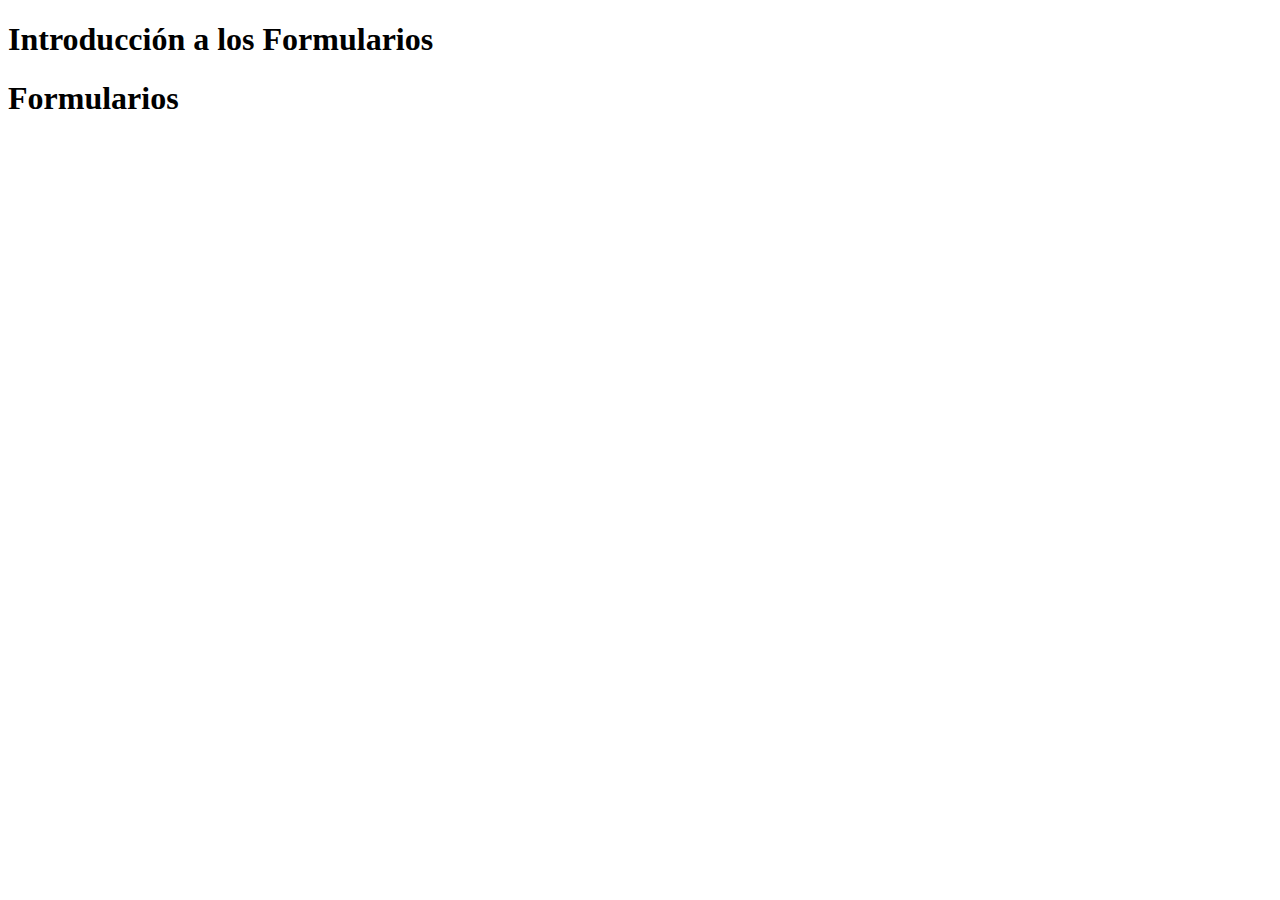
<file: index.html>
<!DOCTYPE html>
<html lang="en">
  <head>
    <meta charset="UTF-8" />
    <meta name="viewport" content="width=device-width, initial-scale=1.0" />
    <title>Introducción a los Formularios</title>
  </head>
  <body>
    <header>
      <h1>Introducción a los Formularios</h1>
    </header>
    <main>
      <h1>Formularios</h1>
    </main>
  </body>
</html>
</file>
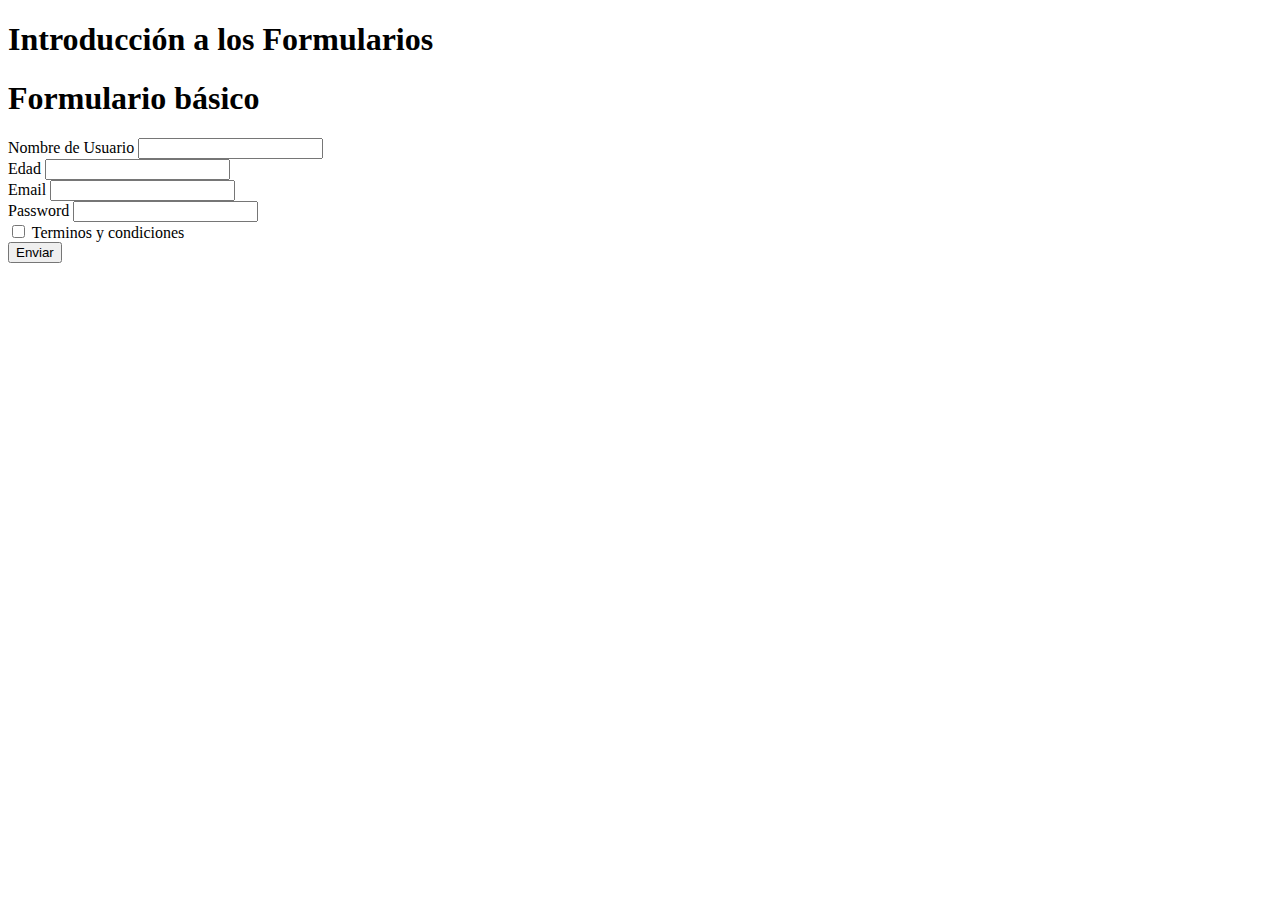
<file: ejemplos/formBasic.html>
<!DOCTYPE html>
<html lang="en">
  <head>
    <meta charset="UTF-8" />
    <meta name="viewport" content="width=device-width, initial-scale=1.0" />
    <title>Introducción a los Formularios</title>
  </head>
  <body>
    <header>
      <h1>Introducción a los Formularios</h1>
    </header>
    <main>
      <h1>Formulario básico</h1>
      <!-- form INIT-->
      <form action="" method="" enctype="">
        <!-- type text -->
        <div>
          <label>Nombre de Usuario</label>
          <input type="text" />
        </div>
        <!-- type number  -->
        <div>
          <label>Edad</label>
          <input type="number" />
        </div>
        <!-- type email  -->
        <div>
          <label>Email</label>
          <input type="email" />
        </div>
        <!-- type password  -->
        <div>
          <label>Password</label>
          <input type="password" />
        </div>
        <!-- type checkbox -->
        <div>
          <input type="checkbox" />
          <label>Terminos y condiciones</label>
        </div>

        <button type="submit">Enviar</button>
      </form>
    </main>
  </body>
</html>
</file>
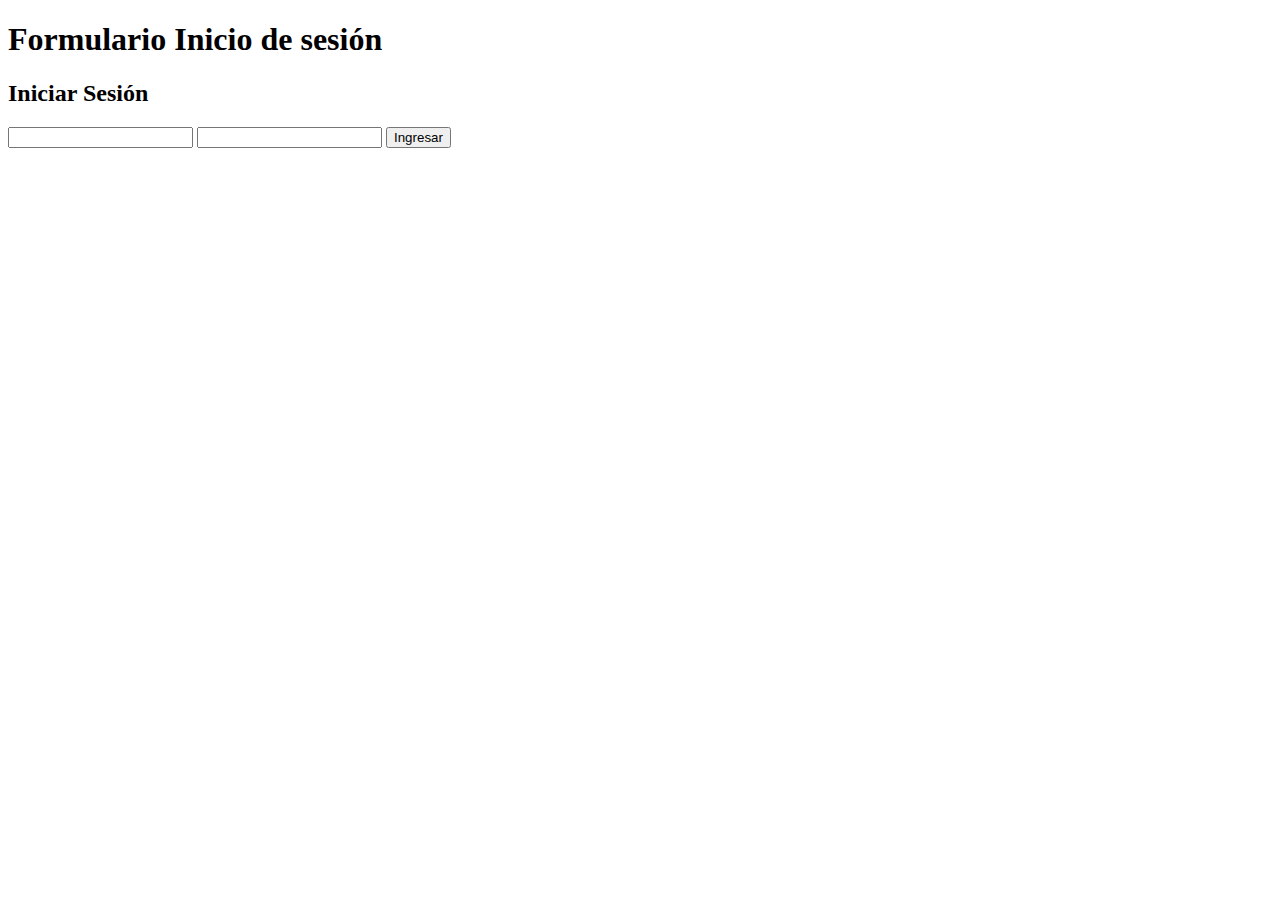
<file: ejemplos/formExample.html>
<!DOCTYPE html>
<html lang="en">
  <head>
    <meta charset="UTF-8" />
    <meta name="viewport" content="width=device-width, initial-scale=1.0" />
    <title>Formulario Inicio de sesión</title>
  </head>
  <body>
    <header>
      <h1>Formulario Inicio de sesión</h1>
    </header>
    <main>
      <!-- formulario de inicio de sesion -->
      <h2>Iniciar Sesión</h2>
      <form action="">
        <input type="email" />
        <input type="password" />
        <button type="submit">Ingresar</button>
      </form>
      <!-- formulario de registro  -->
      <form action=""></form>
    </main>
  </body>
</html>
</file>
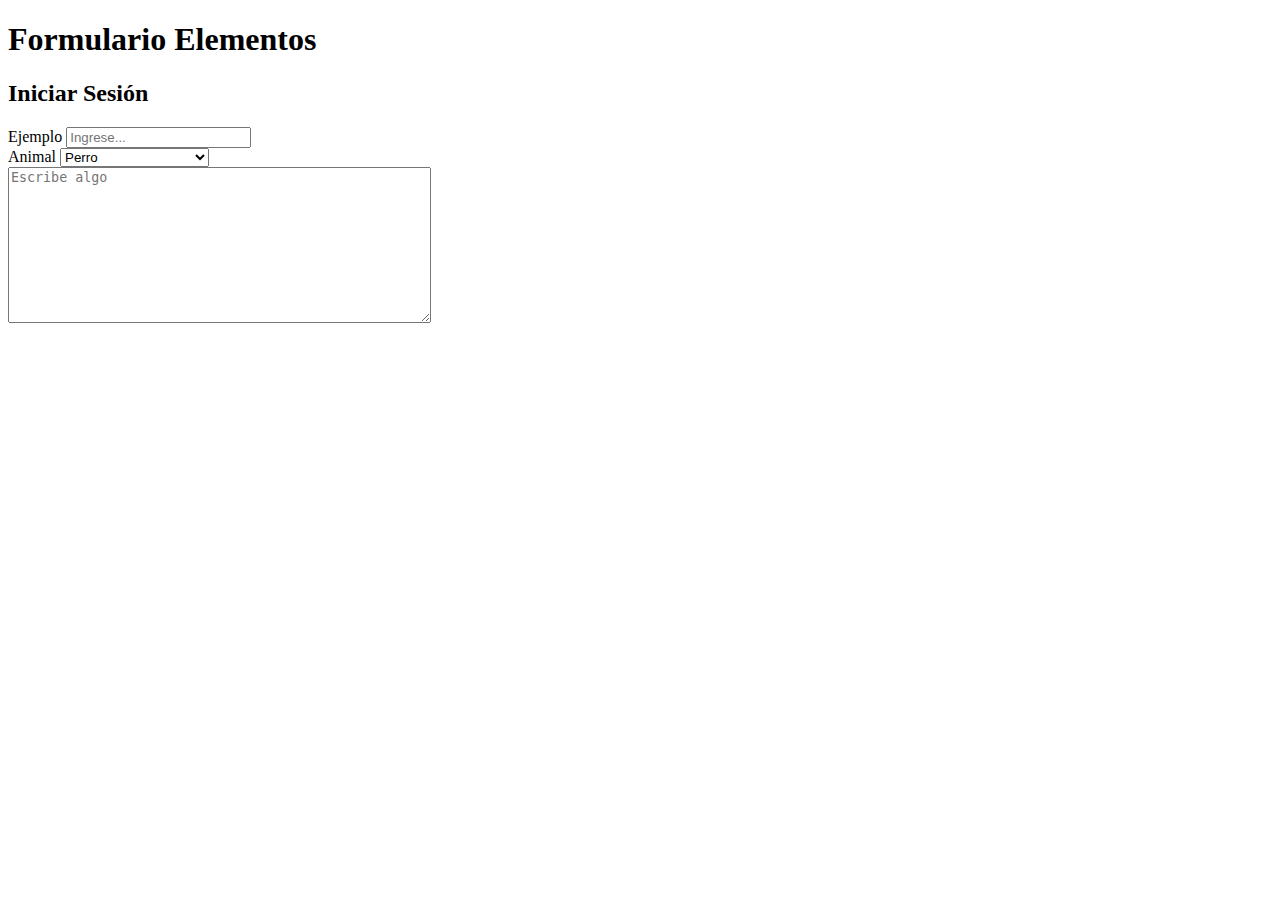
<file: ejemplos/formOtherElements.html>
<!DOCTYPE html>
<html lang="en">
  <head>
    <meta charset="UTF-8" />
    <meta name="viewport" content="width=device-width, initial-scale=1.0" />
    <title>Formulario Elementos</title>
  </head>
  <body>
    <header>
      <h1>Formulario Elementos</h1>
    </header>
    <main>
      <!-- Elementos de formulario -->
      <h2>Iniciar Sesión</h2>
      <form action="">
        <div>
          <label for="animal">Ejemplo</label>
          <input type="text" placeholder="Ingrese..." />
        </div>
        <div>
          <label for="animal">Animal</label>
          <select name="animal" id="animal">
            <option value="">Seleccione un animal</option>
            <option value="cat">Gato</option>
            <option value="dog" selected>Perro</option>
            <option value="bird">Pajaro</option>
          </select>
        </div>
        <div>
          <textarea
            name="textarea"
            rows="10"
            cols="50"
            placeholder="Escribe algo"
          ></textarea>
        </div>
      </form>
    </main>
  </body>
</html>
</file>
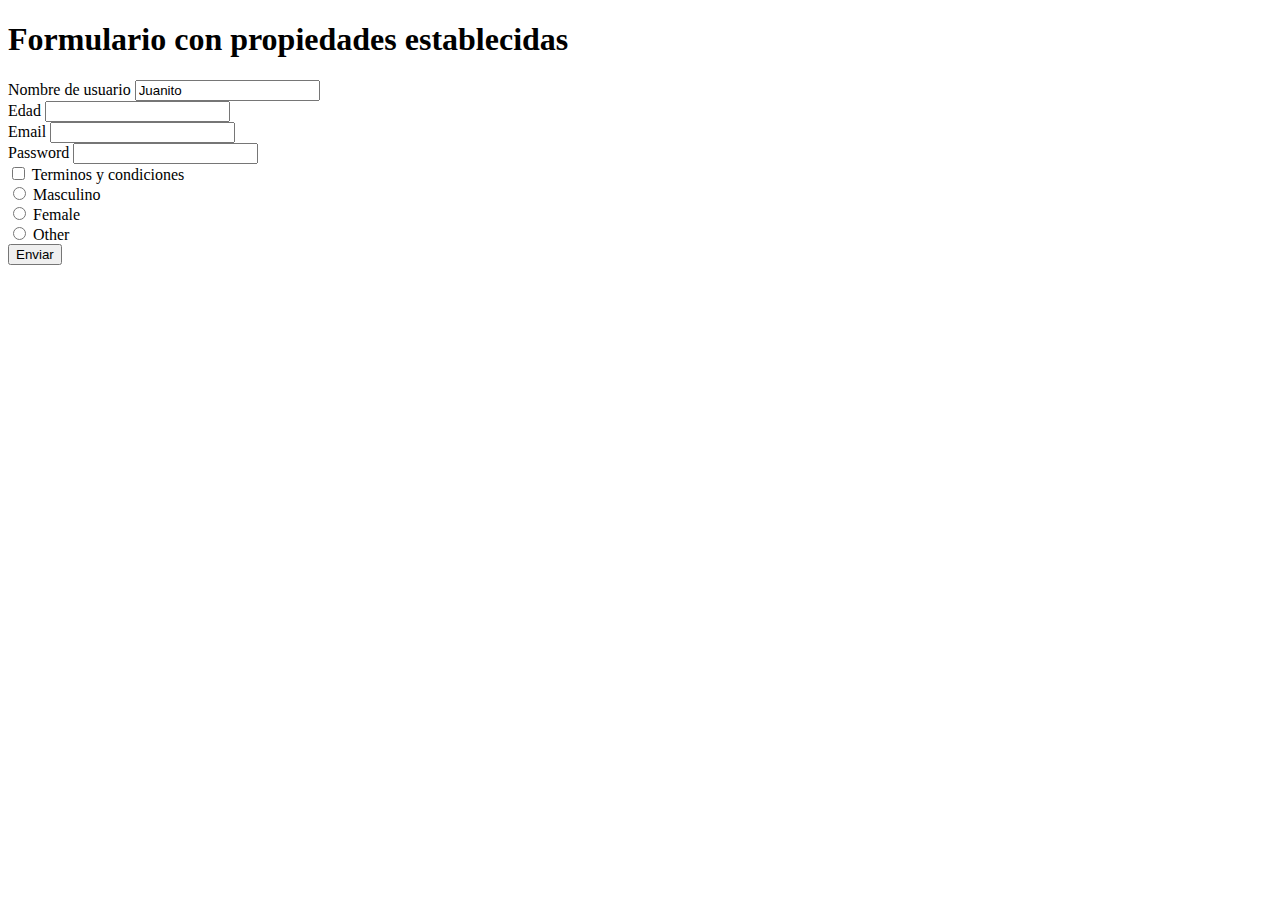
<file: ejemplos/formProperties.html>
<!DOCTYPE html>
<html lang="en">
  <head>
    <meta charset="uTF-8" />
    <meta name="viewport" content="width=device-width, initial-scale=1.0" />
    <title>Formulario con propiedades establecidas</title>
  </head>
  <body>
    <header>
      <h1>Formulario con propiedades establecidas</h1>
    </header>
    <main>
      <form action="" method="" enctype="">
        <!-- type text -->
        <div>
          <label for="username">Nombre de usuario</label>
          <input
            type="text"
            name="username"
            id="username"
            value="Juanito"
            placeholder="Ingrese nombre"
          />
        </div>
        <!-- type number  -->
        <div>
          <label for="userAge">Edad</label>
          <input type="number" name="userAge" id="userAge" />
        </div>
        <!-- type email  -->
        <div>
          <label for="userEmail">Email</label>
          <input type="email" name="userEmail" id="userEmail" />
        </div>
        <!-- type password  -->
        <div>
          <label for="password">Password</label>
          <input type="password" name="password" id="password" />
        </div>
        <!-- type checkbox -->
        <div>
          <input type="checkbox" name="conditions" id="conditions" />
          <label for="conditions">Terminos y condiciones</label>
        </div>
        <!-- type radio -->
        <div>
          <input type="radio" id="male" name="gender" value="male" />
          <label for="male">Masculino</label><br />
          <input type="radio" id="female" name="gender" value="female" />
          <label for="female">Female</label><br />
          <input type="radio" id="other" name="gender" value="other" />
          <label for="other">Other</label>
        </div>

        <button type="submit">Enviar</button>
      </form>
    </main>
  </body>
</html>
</file>
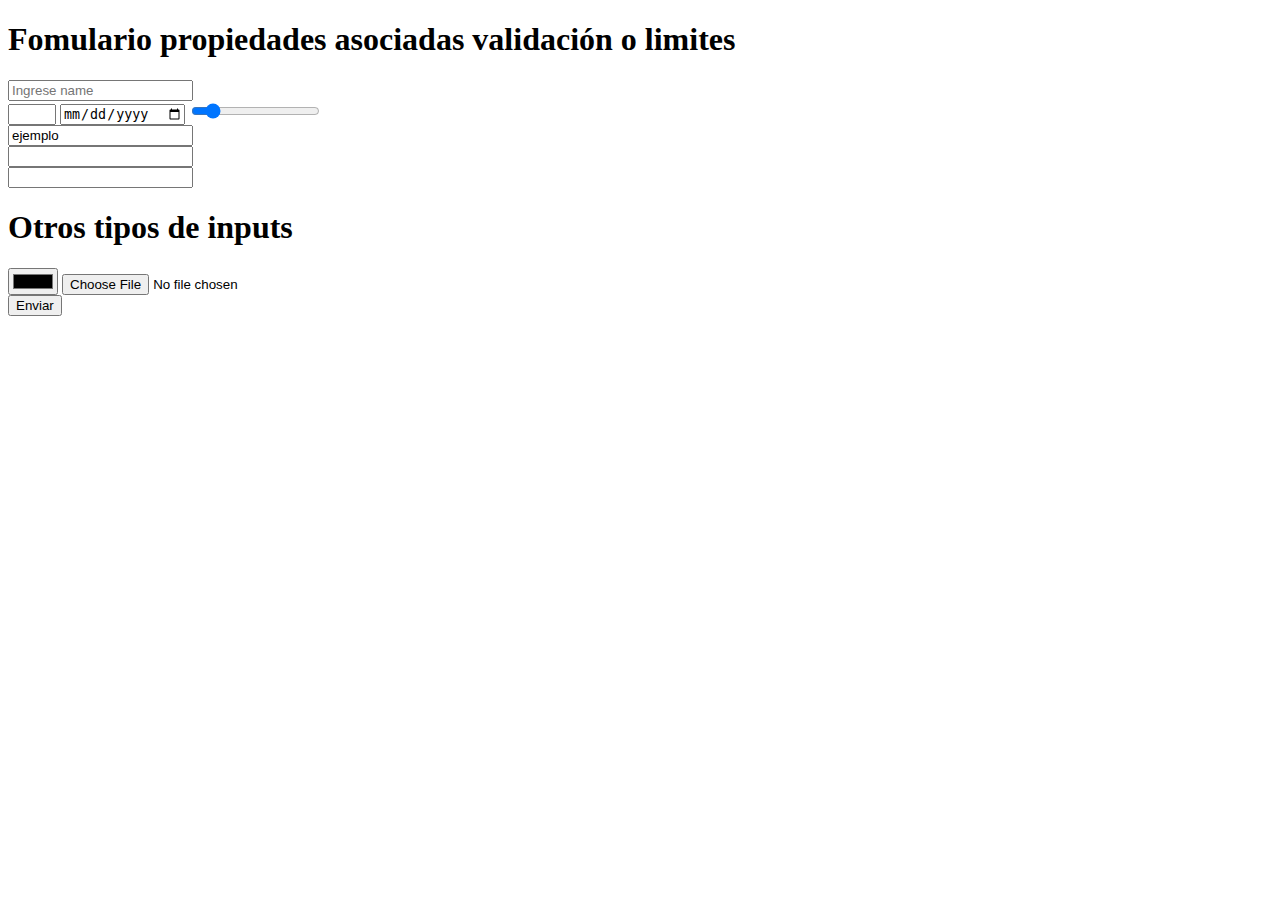
<file: ejemplos/formValidations.html>
<!DOCTYPE html>
<html lang="en">
  <head>
    <meta charset="UTF-8" />
    <meta name="viewport" content="width=device-width, initial-scale=1.0" />
    <title>Fomulario propiedades asociadas validación o limites</title>
  </head>
  <body>
    <header>
      <h1>Fomulario propiedades asociadas validación o limites</h1>
      <form action="">
        <div>
          <input
            type="text"
            id="name"
            name="userName"
            placeholder="Ingrese name"
            required
          />
        </div>
        <div>
          <input type="number" min="0" max="2" />
          <input type="date" min="2000-01-01" />
          <input type="range" min="2" max="10" value="3" />
        </div>
        <div>
          <input
            type="text"
            minlength="2"
            maxlength="10"
            value="ejemplo"
            readonly
          />
        </div>
        <div>
          <input type="email" required />
        </div>
        <div>
          <input type="url" required />
        </div>

        <h1>Otros tipos de inputs</h1>
        <div>
          <input type="color" />
          <input type="hidden" value="ejemplo" />
          <input type="file" name="archivo" />
        </div>

        <button type="submit">Enviar</button>
      </form>
    </header>
  </body>
</html>
</file>
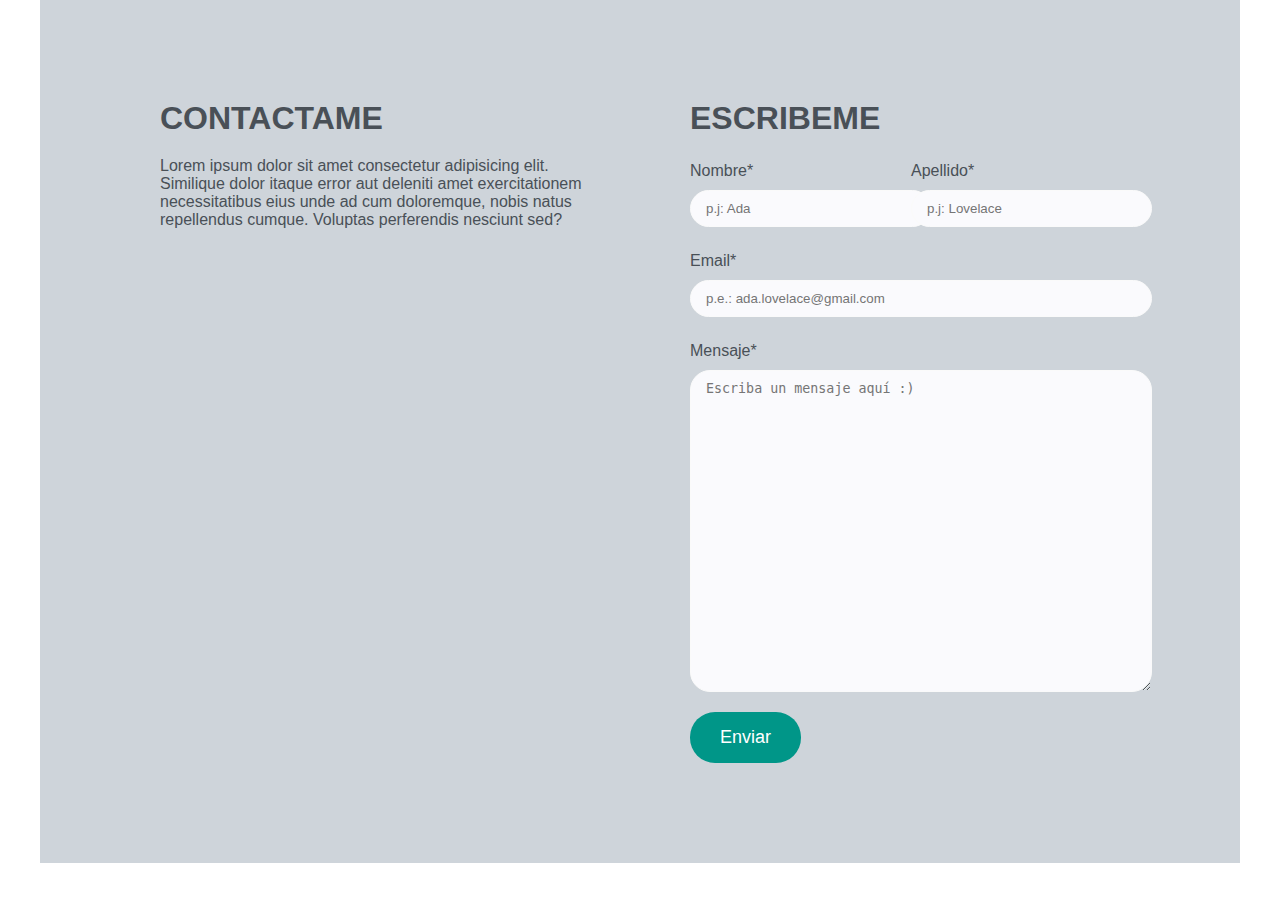
<file: ejemplos/repaso.html>
<!DOCTYPE html>
<html lang="en">
  <head>
    <meta charset="UTF-8" />
    <meta name="viewport" content="width=device-width, initial-scale=1.0" />
    <title>Formulario contacto</title>
    <link rel="stylesheet" href="../css/form.css" />
  </head>
  <body>
    <div class="container">
      <section>
        <h1>CONTACTAME</h1>
        <p>
          Lorem ipsum dolor sit amet consectetur adipisicing elit. Similique
          dolor itaque error aut deleniti amet exercitationem necessitatibus
          eius unde ad cum doloremque, nobis natus repellendus cumque. Voluptas
          perferendis nesciunt sed?
        </p>
      </section>
      <section>
        <h1>ESCRIBEME</h1>
        <form action="" class="form">
          <div class="row-element">
            <div class="element">
              <label for="userName">Nombre*</label>
              <input
                type="text"
                name="userName"
                id="userName"
                placeholder="p.j: Ada"
                required
              />
            </div>
            <div class="element">
              <label for="userLastname">Apellido*</label>
              <input
                type="text"
                name="userLastname"
                id="userLastname"
                placeholder="p.j: Lovelace"
                required
              />
            </div>
          </div>
          <div class="element">
            <label for="userEmail">Email*</label>
            <input
              type="email"
              name="userEmail"
              id="userEmail"
              placeholder="p.e.: ada.lovelace@gmail.com"
              required
            />
          </div>
          <div class="element">
            <label for="userMessage">Mensaje*</label>
            <textarea
              name="userMessage"
              id="userMessage"
              cols="30"
              rows="20"
              placeholder="Escriba un mensaje aquí :)"
            ></textarea>
          </div>
          <button type="submit">Enviar</button>
        </form>
      </section>
    </div>
  </body>
</html>
</file>
<file: css/form.css>
* {
  margin: 0;
  padding: 0;
}

body {
  font-family: sans-serif;
  color: #495057;
  margin: 0 40px;
}

.container {
  display: flex;
  justify-content: center;
  padding: 50px 70px;
  background-color: #ced4da;
}

.container h1 {
  margin-bottom: 20px;
}

.container section {
  width: 50%;
  margin: 50px;
}

.form .element {
  margin-bottom: 20px;
  display: flex;
  flex-direction: column;
}

.form .row-element {
  display: flex;
  justify-content: space-between;
}

.form label {
  display: block;
  margin: 5px 0px 10px 0px;
}

input,
textarea {
  border-radius: 20px;
  background-color: #fafafd;
  border: 1px solid #fafafa;
  padding: 10px 15px;
  width: 100%;
}

button {
  border-radius: 25px;
  background-color: #009688;
  padding: 15px 30px;
  color: white;
  border: 0;
  font-size: 18px;
}

input:focus,
textarea:focus,
button:focus {
  box-shadow: 0px 0px 5px #009688;
  outline: 0;
}

input:valid:focus {
  box-shadow: 0px 0px 5px #5efc82;
  /* outline: 0; */
}

input:invalid:focus {
  box-shadow: 0px 0px 5px #ff5252;
  /* outline: 0; */
}

button:hover {
  background-color: #009688c2;
  font-size: 19px;
}

@media (max-width: 500px) {
  .form .row-element {
    flex-direction: column;
    background-color: hotpink;
  }
}
</file>
